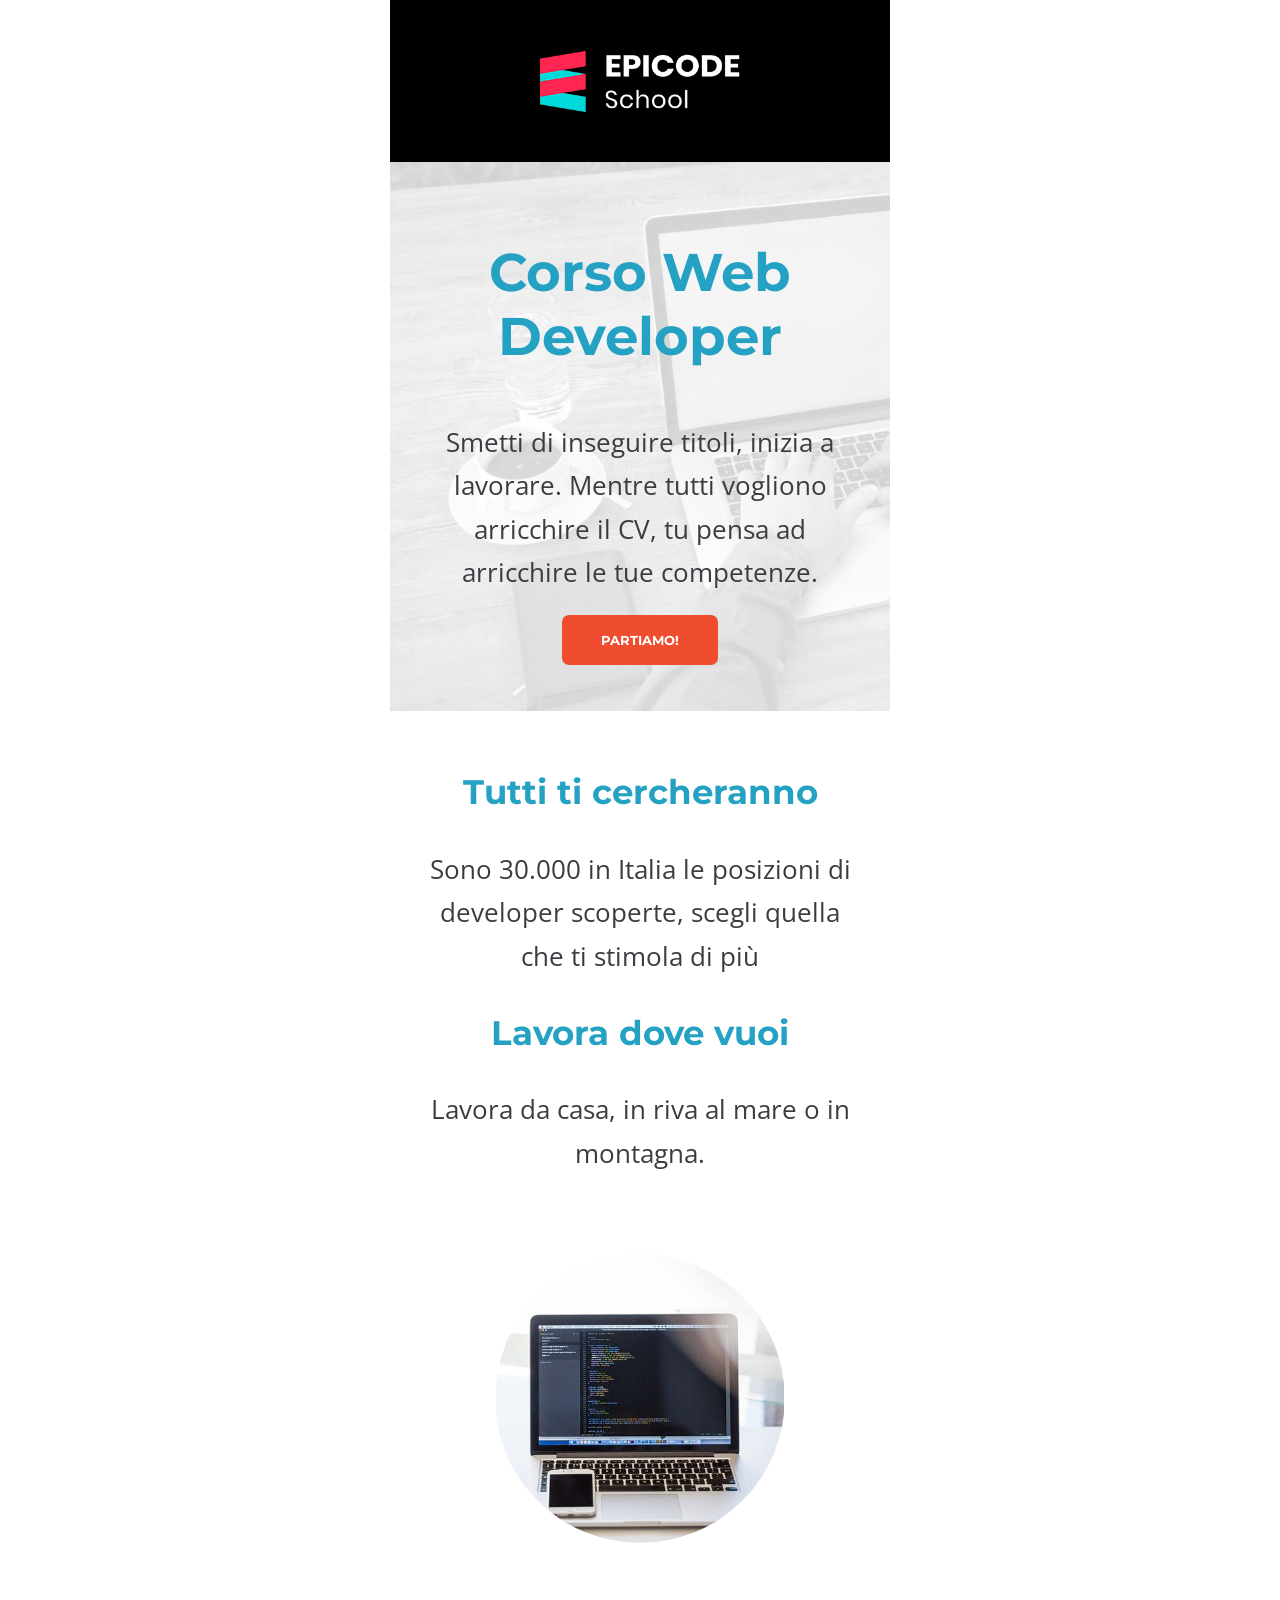
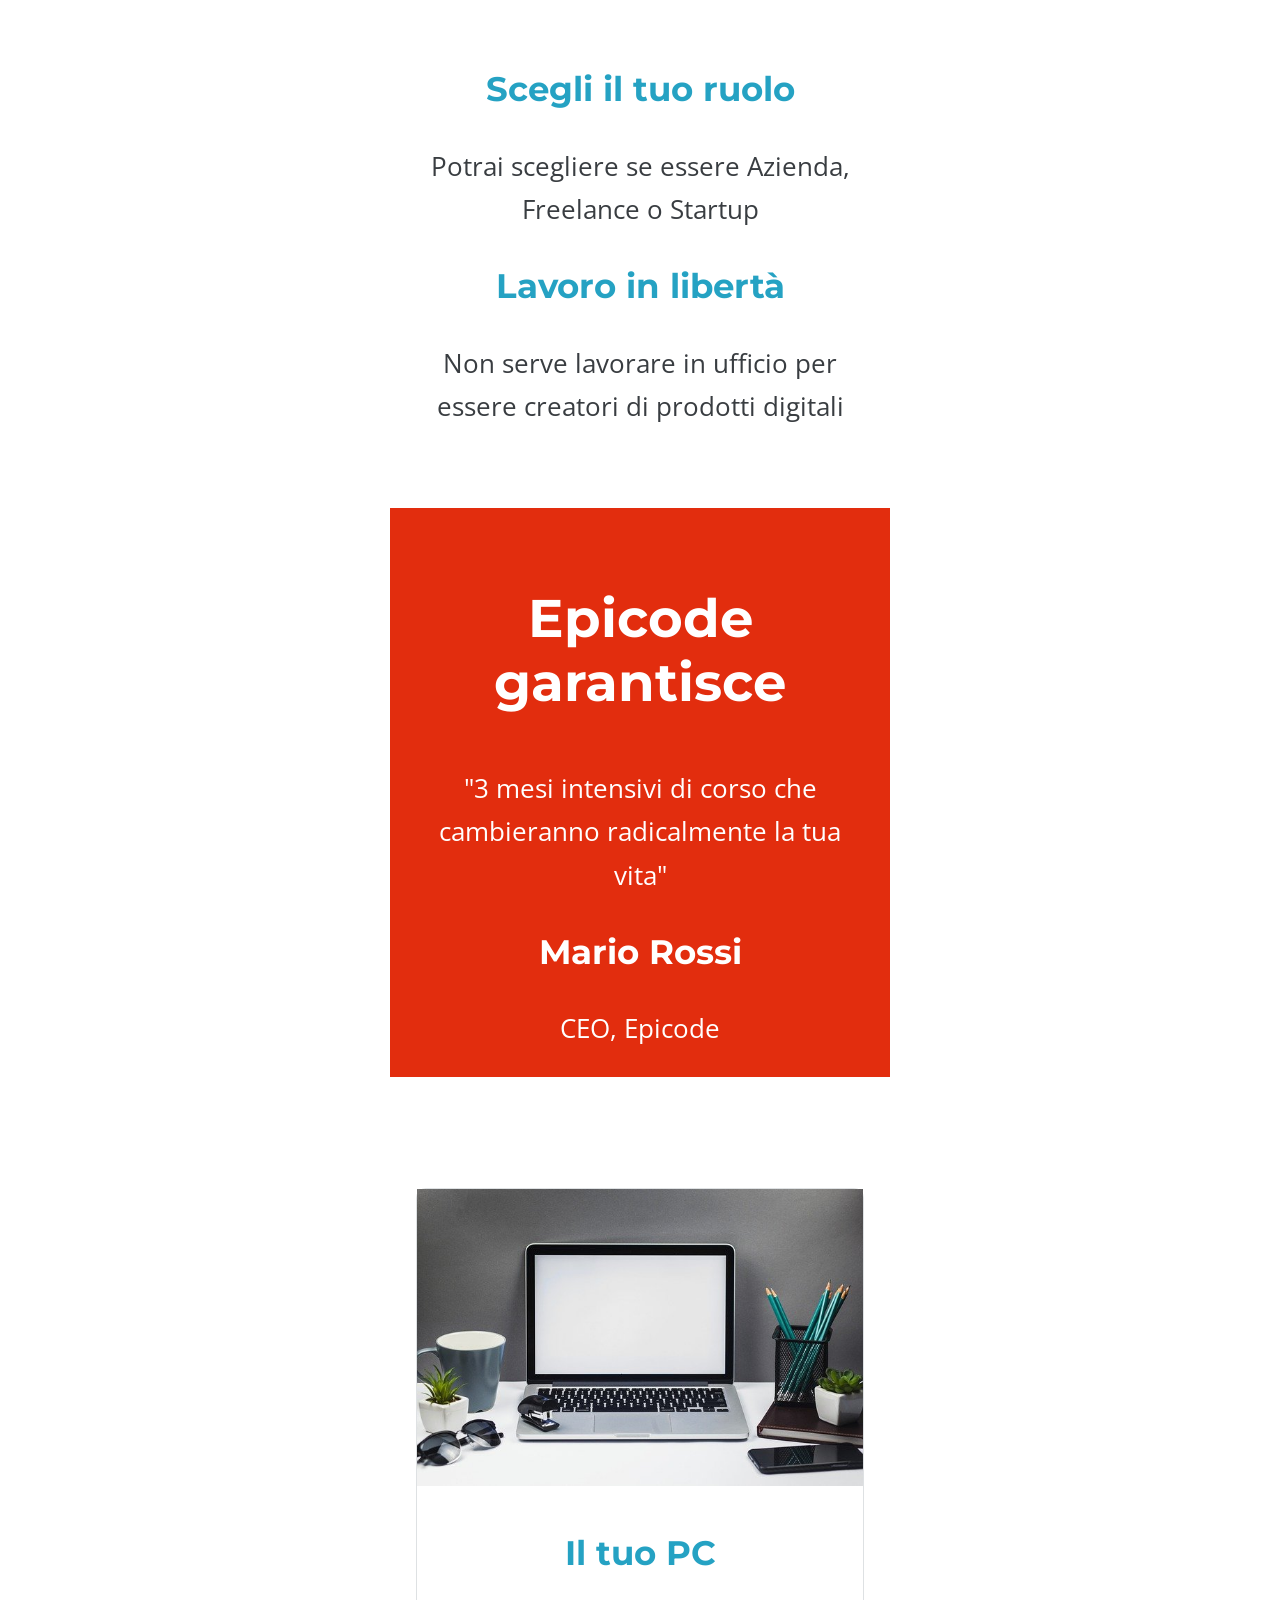
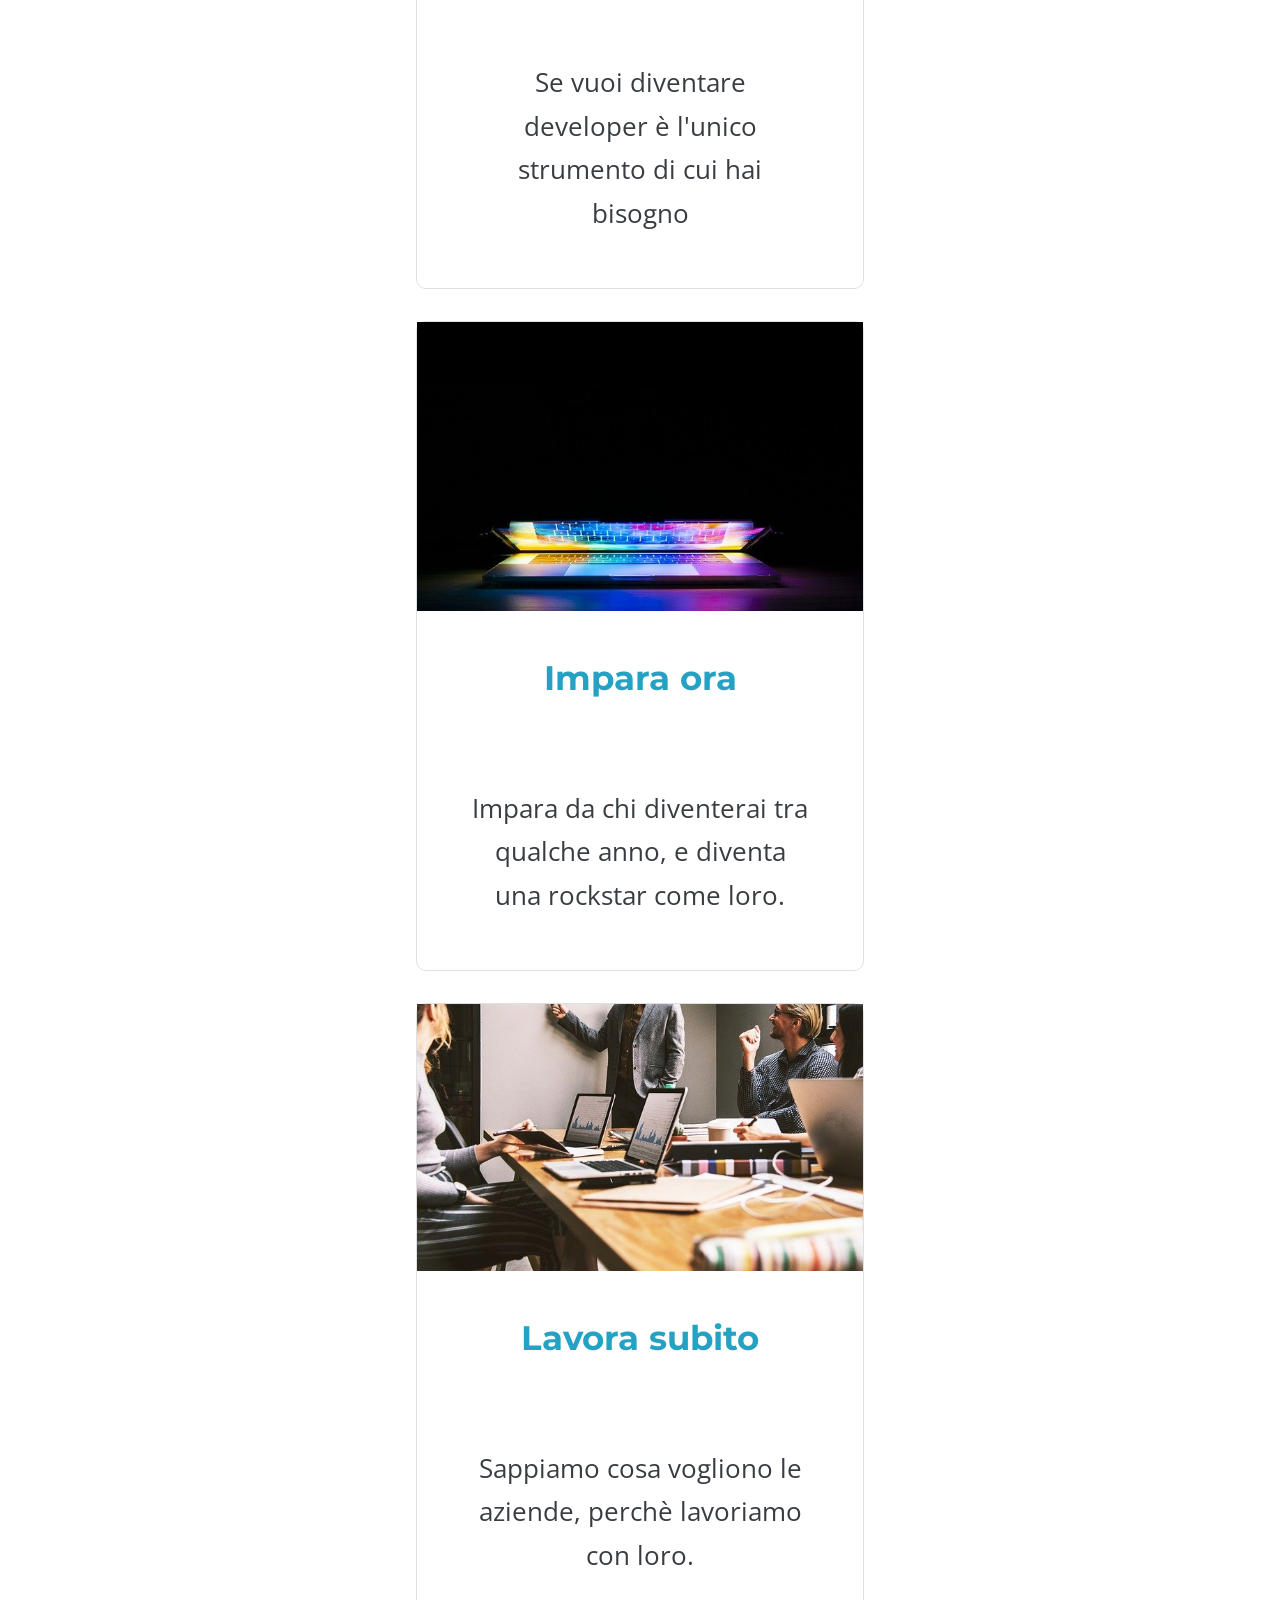
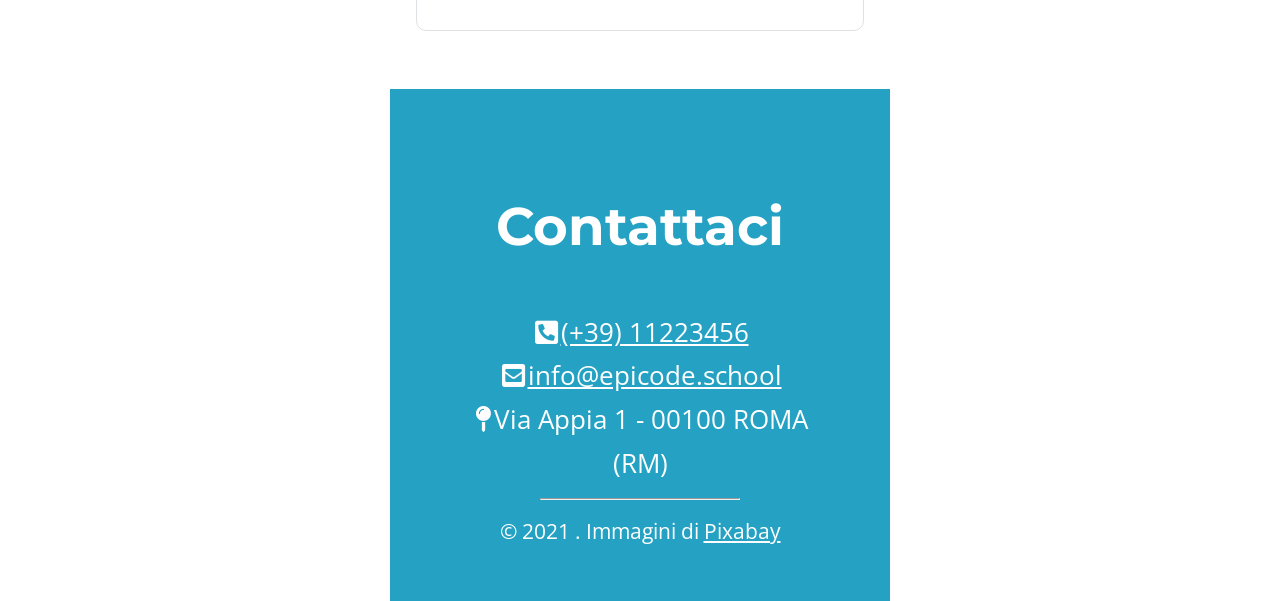
<file: Mobile/index.html>
<!doctype html>
<html lang="en">
  <head>
    <meta charset="UTF-8" />
    <meta name="viewport" content="width=device-width, initial-scale=1.0" />
    <link rel="stylesheet" href="/Assets/Esercizio/css/reset.css" />
    <link
      rel="stylesheet"
      href="https://cdnjs.cloudflare.com/ajax/libs/font-awesome/5.15.4/css/all.min.css"
      integrity="sha512-1ycn6IcaQQ40/MKBW2W4Rhis/DbILU74C1vSrLJxCq57o941Ym01SwNsOMqvEBFlcgUa6xLiPY/NS5R+E6ztJQ=="
      crossorigin="anonymous"
      referrerpolicy="no-referrer"
    />
    <link rel="preconnect" href="https://fonts.googleapis.com" />
    <link rel="preconnect" href="https://fonts.gstatic.com" crossorigin />
    <link
      href="https://fonts.googleapis.com/css2?family=Montserrat:ital,wght@0,100..900;1,100..900&display=swap"
      rel="stylesheet"
    />
    <link rel="preconnect" href="https://fonts.googleapis.com" />
    <link rel="preconnect" href="https://fonts.gstatic.com" crossorigin />
    <link
      href="https://fonts.googleapis.com/css2?family=Open+Sans:ital,wght@0,300..800;1,300..800&display=swap"
      rel="stylesheet"
    />
    <link rel="stylesheet" href="./CSS/style.css" />
    <title>Corso Web Developer - Epicode School</title>
    <meta
      name="description"
      content="Da zero a Epicode con i corsi completi per diventare uno sviluppatore professionista in 3 mesi"
    />
  </head>
  <body>
    <header>
      <img src="/Assets/Esercizio/images/logo.png" />
      <section class="intro-container">
        <h1>Corso Web Developer</h1>
        <p>
          Smetti di inseguire titoli, inizia a lavorare. Mentre tutti vogliono
          arricchire il CV, tu pensa ad arricchire le tue competenze.
        </p>
        <button>PARTIAMO!</button>
      </section>
    </header>
    <main>
      <article>
        <h2>Tutti ti cercheranno</h2>
        <p>
          Sono 30.000 in Italia le posizioni di developer scoperte, scegli
          quella che ti stimola di più
        </p>
        <h2>Lavora dove vuoi</h2>
        <p>Lavora da casa, in riva al mare o in montagna.</p>
        <img src="/Assets/Esercizio/images/notebook.jpg" />
        <h2>Scegli il tuo ruolo</h2>
        <p>Potrai scegliere se essere Azienda, Freelance o Startup</p>
        <h2>Lavoro in libertà</h2>
        <p>
          Non serve lavorare in ufficio per essere creatori di prodotti digitali
        </p>
      </article>
      <section class="page-divider">
        <h1>Epicode garantisce</h1>
        <p>
          "3 mesi intensivi di corso che cambieranno radicalmente la tua vita"
        </p>
        <h2>Mario Rossi</h2>
        <p>CEO, Epicode</p>
      </section>
      <section class="recap-container">
        <div class="box-container">
          <img src="/Assets/Esercizio/images/foto1.jpg" />
          <h2>Il tuo PC</h2>
          <p>
            Se vuoi diventare developer è l'unico strumento di cui hai bisogno
          </p>
        </div>
        <div class="box-container">
          <img src="/Assets/Esercizio/images/foto2.jpg" />
          <h2>Impara ora</h2>
          <p>
            Impara da chi diventerai tra qualche anno, e diventa una rockstar
            come loro.
          </p>
        </div>
        <div class="box-container">
          <img src="/Assets/Esercizio/images/foto3.jpg" />
          <h2>Lavora subito</h2>
          <p>Sappiamo cosa vogliono le aziende, perchè lavoriamo con loro.</p>
        </div>
      </section>
    </main>
    <footer>
      <h1>Contattaci</h1>
      <div>
        <i class="fas fa-phone-square-alt"></i
        ><a href="tel:(+39) 11223456">(+39) 11223456</a>
      </div>
      <div>
        <i class="fas fa-envelope-square"></i
        ><a href="mailto:info@epicode.school">info@epicode.school</a>
      </div>
      <address>
        <i class="fas fa-map-pin"></i>Via Appia 1 - 00100 ROMA (RM)
      </address>
      <hr />
      <blockquote>© 2021 . Immagini di <a href="#">Pixabay</a></blockquote>
    </footer>
  </body>
</html>
</file>
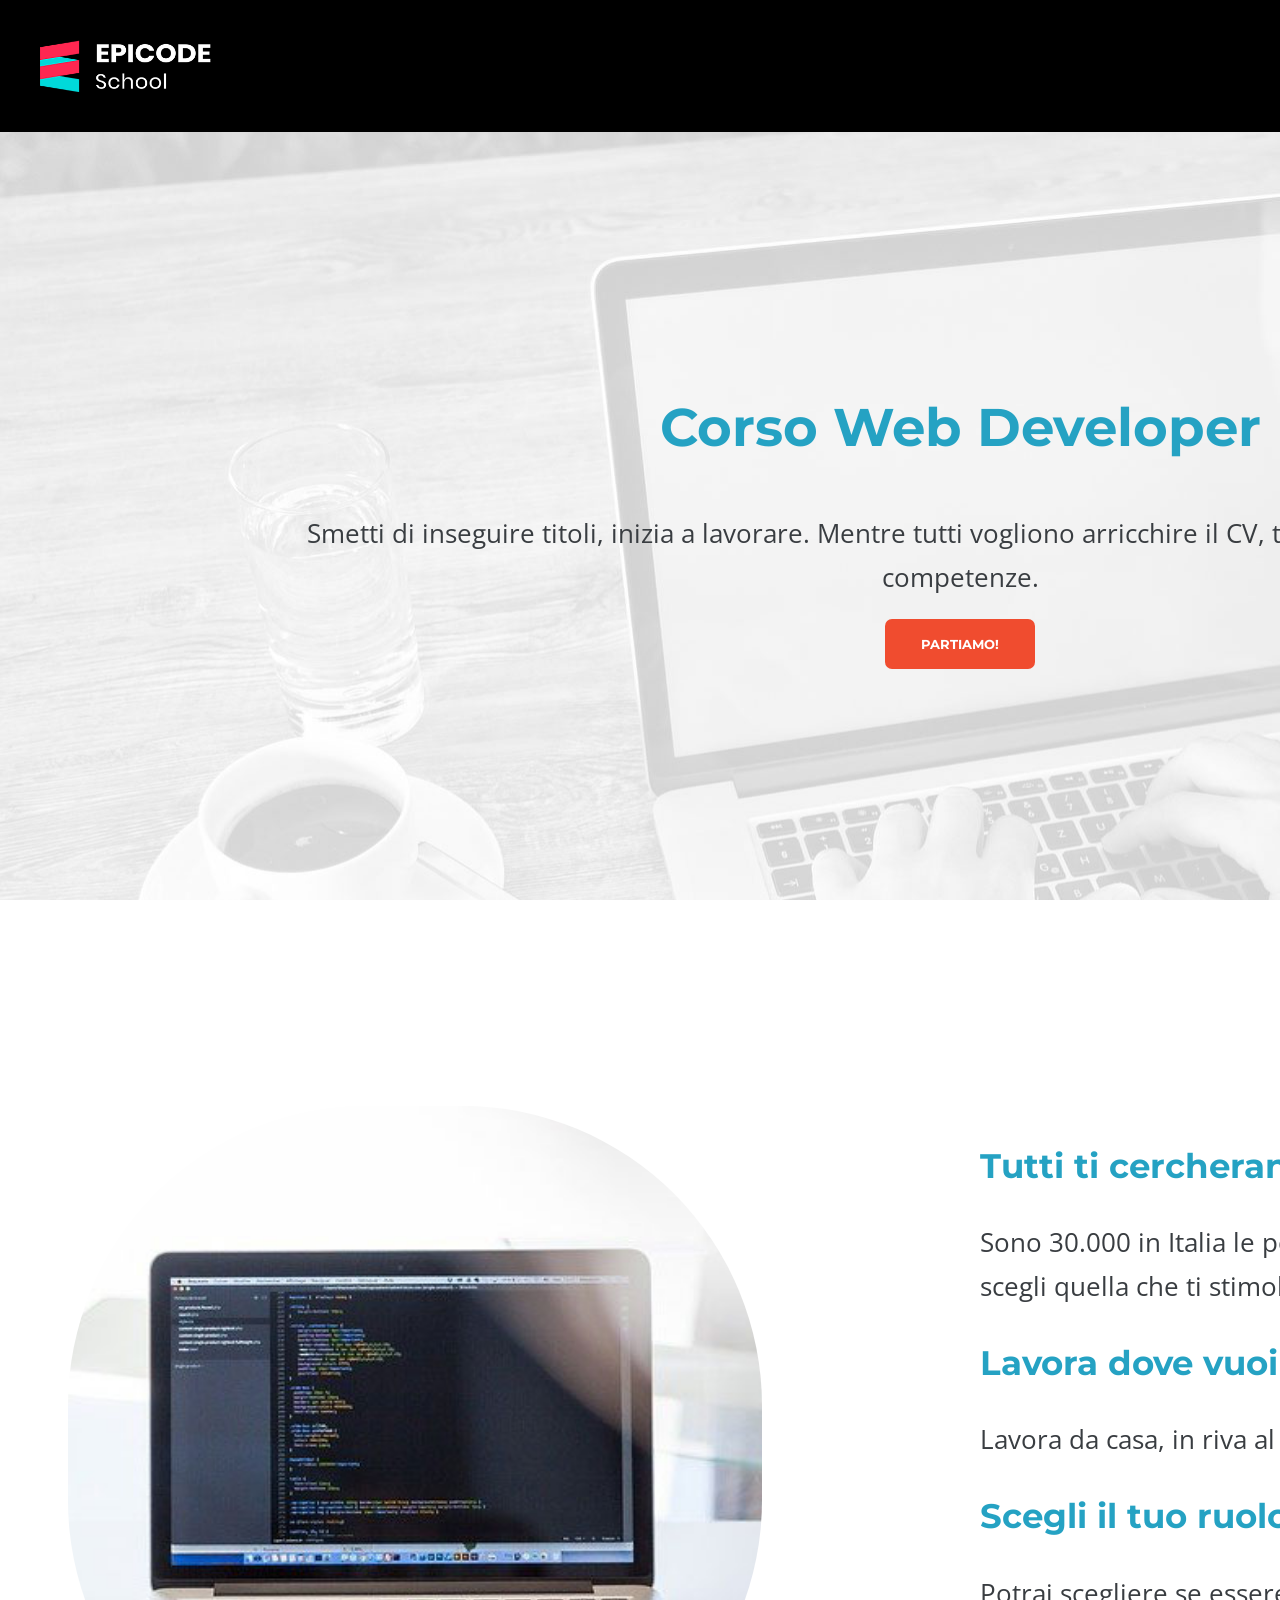
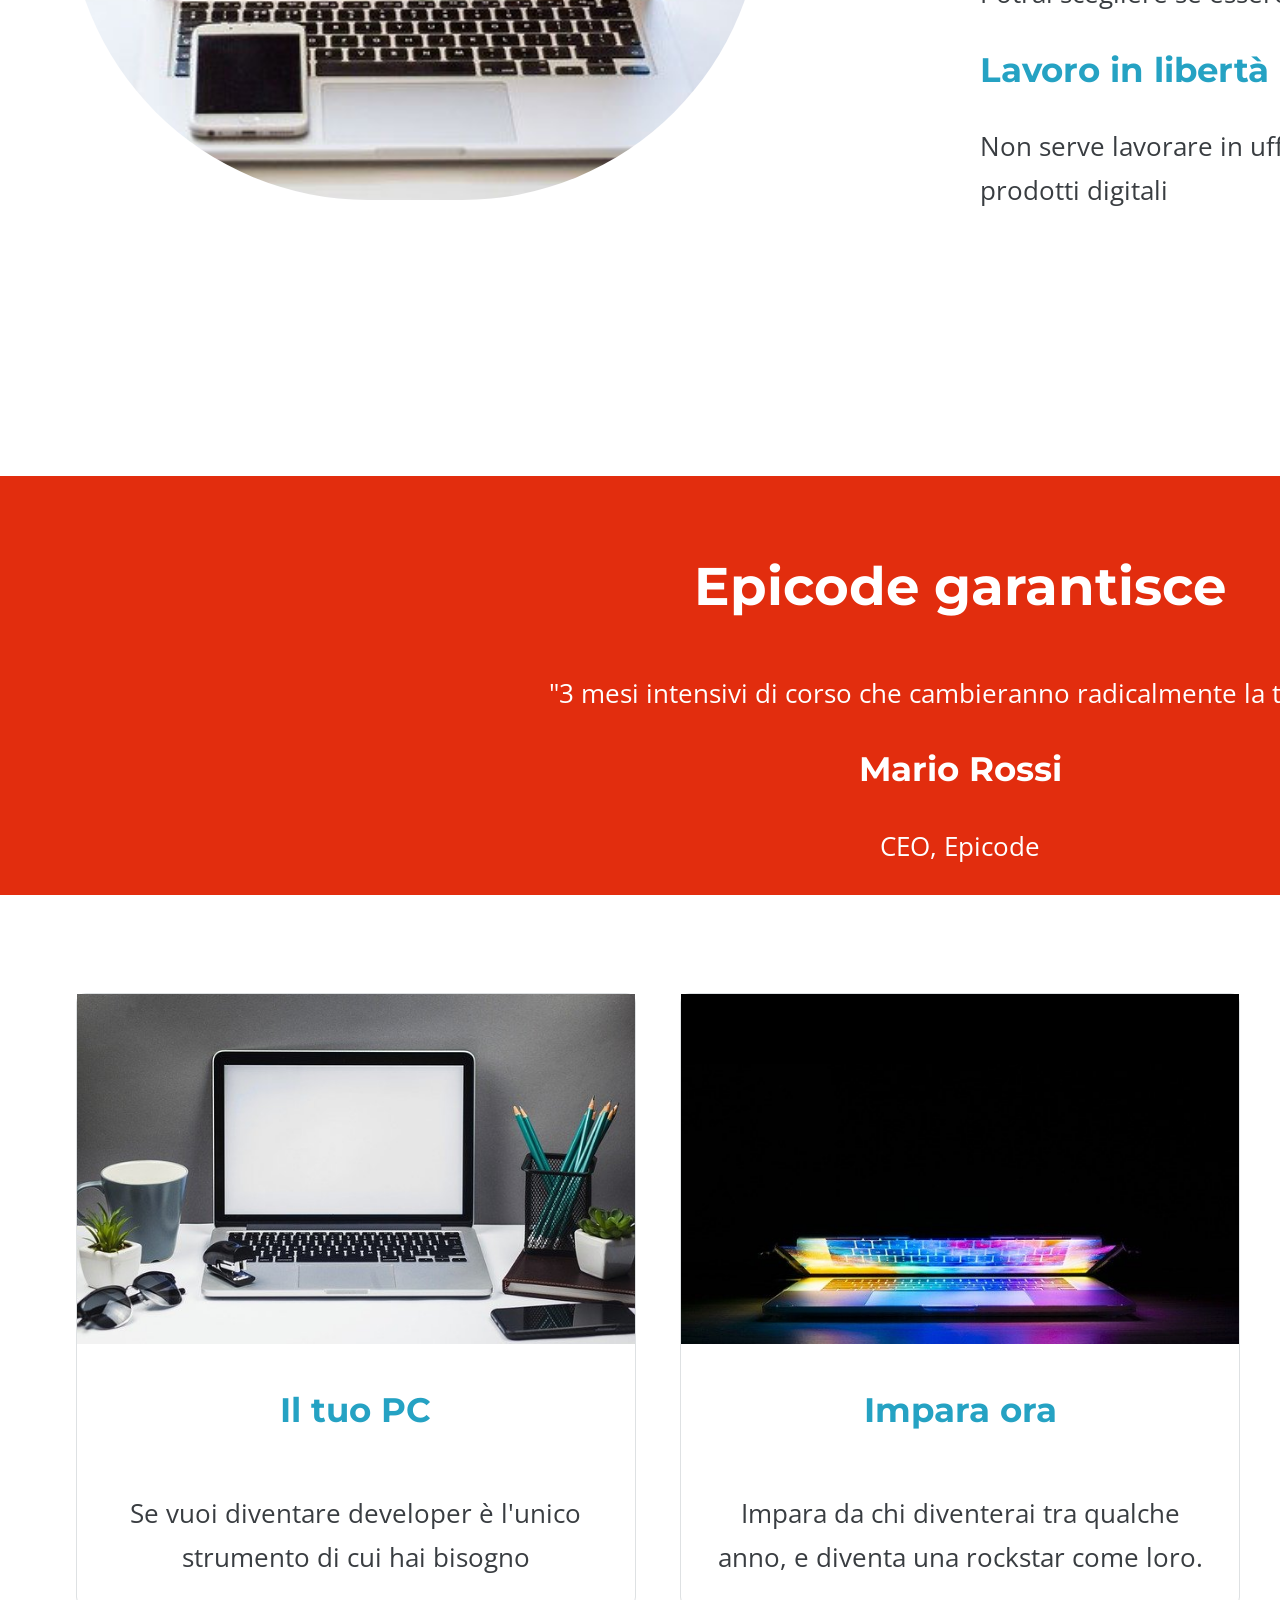
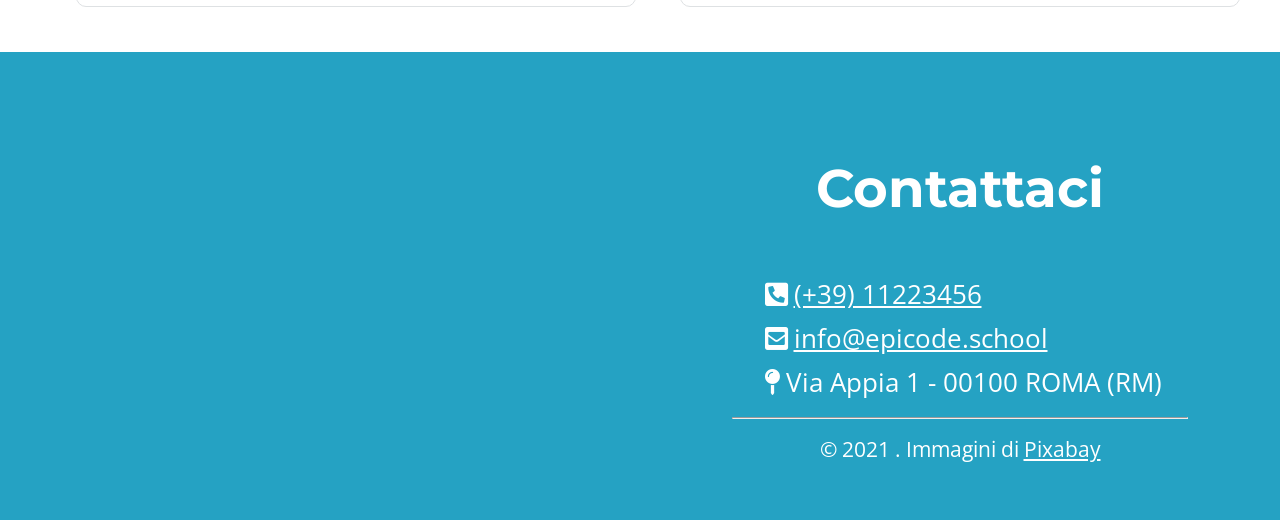
<file: Web/index.html>
<!doctype html>
<html lang="en">
  <head>
    <meta charset="UTF-8" />
    <meta name="viewport" content="width=device-width, initial-scale=1.0" />
    <link rel="stylesheet" href="/Assets/Esercizio/css/reset.css" />
    <link
      rel="stylesheet"
      href="https://cdnjs.cloudflare.com/ajax/libs/font-awesome/5.15.4/css/all.min.css"
      integrity="sha512-1ycn6IcaQQ40/MKBW2W4Rhis/DbILU74C1vSrLJxCq57o941Ym01SwNsOMqvEBFlcgUa6xLiPY/NS5R+E6ztJQ=="
      crossorigin="anonymous"
      referrerpolicy="no-referrer"
    />
    <link rel="preconnect" href="https://fonts.googleapis.com" />
    <link rel="preconnect" href="https://fonts.gstatic.com" crossorigin />
    <link
      href="https://fonts.googleapis.com/css2?family=Montserrat:ital,wght@0,100..900;1,100..900&display=swap"
      rel="stylesheet"
    />
    <link rel="preconnect" href="https://fonts.googleapis.com" />
    <link rel="preconnect" href="https://fonts.gstatic.com" crossorigin />
    <link
      href="https://fonts.googleapis.com/css2?family=Open+Sans:ital,wght@0,300..800;1,300..800&display=swap"
      rel="stylesheet"
    />
    <link rel="stylesheet" href="./style.css" />
    <title>Corso Web Developer - Epicode School</title>
    <meta
      name="description"
      content="Da zero a Epicode con i corsi completi per diventare uno sviluppatore professionista in 3 mesi"
    />
  </head>
  <header>
    <img src="/Assets/Esercizio/images/logo.png" />
  </header>
  <main>
    <section class="intro-container">
      <h1>Corso Web Developer</h1>
      <p>
        Smetti di inseguire titoli, inizia a lavorare. Mentre tutti vogliono
        arricchire il CV, tu pensa ad arricchire le tue competenze.
      </p>
      <form>
        <button>PARTIAMO!</button>
      </form>
    </section>
    <article>
      <div class="img-container">
        <img src="/Assets/Esercizio/images/notebook.jpg" />
      </div>
      <div class="text-container">
        <h2>Tutti ti cercheranno</h2>
        <p>
          Sono 30.000 in Italia le posizioni di developer scoperte, scegli
          quella che ti stimola di più
        </p>
        <h2>Lavora dove vuoi</h2>
        <p>Lavora da casa, in riva al mare o in montagna.</p>
        <h2>Scegli il tuo ruolo</h2>
        <p>Potrai scegliere se essere Azienda, Freelance o Startup</p>
        <h2>Lavoro in libertà</h2>
        <p>
          Non serve lavorare in ufficio per essere creatori di prodotti digitali
        </p>
      </div>
    </article>
    <section class="page-divider">
      <h1>Epicode garantisce</h1>
      <p>
        "3 mesi intensivi di corso che cambieranno radicalmente la tua vita"
      </p>
      <h2>Mario Rossi</h2>
      <p>CEO, Epicode</p>
    </section>
    <section class="recap-container">
      <div class="box-container">
        <img src="/Assets/Esercizio/images/foto1.jpg" />
        <h2>Il tuo PC</h2>
        <p>
          Se vuoi diventare developer è l'unico strumento di cui hai bisogno
        </p>
      </div>
      <div class="box-container">
        <img src="/Assets/Esercizio/images/foto2.jpg" />
        <h2>Impara ora</h2>
        <p>
          Impara da chi diventerai tra qualche anno, e diventa una rockstar come
          loro.
        </p>
      </div>
      <div class="box-container">
        <img src="/Assets/Esercizio/images/foto3.jpg" />
        <h2>Lavora subito</h2>
        <p>Sappiamo cosa vogliono le aziende, perchè lavoriamo con loro.</p>
      </div>
    </section>
  </main>
  <footer>
    <h1>Contattaci</h1>
    <ul>
      <li>
        <i class="fas fa-phone-square-alt"></i
        ><a href="tel:(+39) 11223456">(+39) 11223456</a>
      </li>
      <li>
        <i class="fas fa-envelope-square"></i
        ><a href="mailto:info@epicode.school">info@epicode.school</a>
      </li>
      <li><i class="fas fa-map-pin"></i>Via Appia 1 - 00100 ROMA (RM)</li>
    </ul>
    <hr />
    <blockquote>© 2021 . Immagini di <a href="#">Pixabay</a></blockquote>
  </footer>
</html>
</file>
<file: Mobile/CSS/style.css>
body {
  width: 500px;
  min-width: 450px;
  margin: 0 auto;
  box-sizing: border-box;
  text-align: center;
  color: #393d41;
  font-size: 1.65rem;
  font-family: "Open Sans", sans-serif;
  font-optical-sizing: auto;
  font-style: normal;
  font-variation-settings: "wdth" 100;
  line-height: 1.65;
}

h1,
h2,
h3 {
  color: #25a2c3;
  line-height: 1.2em;
  font-family: "Montserrat", sans-serif;
  font-optical-sizing: auto;
  font-weight: bold;
  font-style: normal;
  text-align: center;
}

header img {
  width: 100%;
  box-sizing: border-box;
  background-color: black;
  padding: 50px 150px;
  margin: 0 auto;
}

.intro-container {
  margin-top: -12px;
  width: 100%;
  box-sizing: border-box;
  background-image: url("/Assets/Esercizio/images/banner.jpg");
  background-size: cover;
  padding: 1em;
}

h1 {
  padding: 1em;
  font-size: 2em;
}

.intro-container p {
  padding: 0 0.7em;
}

.intro-container button {
  background-color: #f04c2f;
  border: none;
  width: 35%;
  height: 50px;
  color: white;
  box-sizing: border-box;
  font-family: "Montserrat", sans-serif;
  font-optical-sizing: auto;
  font-weight: bold;
  font-style: normal;
  text-align: center;
  border-radius: 7px;
  margin: 1.5em auto;
}

.intro-container button:hover {
  cursor: pointer;
}

article {
  width: 100%;
  box-sizing: border-box;
  padding: 1em;
}

h2 {
  padding: 1em;
  font-size: 1.3em;
}

article img {
  border-radius: 250px;
  box-sizing: border-box;
  padding: 3em;
  display: inline-block;
  width: 100%;
}

.page-divider {
  background-color: #e22d0e;
  width: 100%;
  box-sizing: border-box;
  padding: 1em;
  margin: 2em auto;
}

.page-divider h1,
.page-divider h2,
.page-divider p {
  color: white;
}

.recap-container {
  width: 100%;
  box-sizing: border-box;
  padding: 1em;
}

.box-container {
  border: 1px solid #dee1e3;
  border-radius: 10px;
  margin: 1.2em auto;
  text-align: center;
}

.box-container img {
  box-sizing: border-box;
  width: 100%;
}

.box-container p {
  padding: 2em;
}

footer {
  padding: 2em;
  color: white;
  background-color: #25a2c3;
}

footer h1 {
  color: white;
}

i {
  margin: 0 3px;
}

a {
  color: white;
}

hr {
  width: 50%;
}
blockquote {
  font-size: 0.8em;
}
</file>
<file: Web/style.css>
body {
  width: 1920px;
  min-width: 1366px;
  margin: 0 auto;
  box-sizing: border-box;
  text-align: center;
  color: #393d41;
  font-size: 1.65rem;
  font-family: "Open Sans", sans-serif;
  font-optical-sizing: auto;
  font-style: normal;
  font-variation-settings: "wdth" 100;
  line-height: 1.65;
}

h1,
h2,
h3 {
  color: #25a2c3;
  line-height: 1.2em;
  font-family: "Montserrat", sans-serif;
  font-optical-sizing: auto;
  font-weight: bold;
  font-style: normal;
  text-align: center;
}

header {
  box-sizing: border-box;
  background-color: black;
  text-align: left;
  margin: 0 auto;
  height: 5em;
}

header img {
  margin: 1.5em;
  height: 2em;
}

.intro-container {
  box-sizing: border-box;
  background-image: url("/Assets/Esercizio/images/banner.jpg");
  background-size: cover;
  padding: 8em;
}

h1 {
  padding: 1em;
  font-size: 2em;
}

.intro-container p {
  padding: 0 0.7em;
}

.intro-container button {
  background-color: #f04c2f;
  border: none;
  width: 10%;
  height: 50px;
  color: white;
  box-sizing: border-box;
  font-family: "Montserrat", sans-serif;
  font-optical-sizing: auto;
  font-weight: bold;
  font-style: normal;
  text-align: center;
  border-radius: 7px;
  margin: 1.5em auto;
}

.intro-container button:hover {
  cursor: pointer;
}

article {
  box-sizing: border-box;
  padding: 1em;
}

h2 {
  padding: 1em;
  font-size: 1.3em;
}

.img-container {
  display: block;
  border-radius: 250px;
  box-sizing: border-box;
  text-align: left;
  padding: 1em;
}

.img-container,
.text-container {
  display: inline-block;
  vertical-align: center;
  box-sizing: border-box;
}

.img-container {
  width: 40%;
  text-align: right;
}

.text-container {
  width: 58%;
  padding: 7em;
  text-align: left;
}

.text-container h2 {
  text-align: left;
  padding: 1em 0;
}

.img-container img {
  width: 100%;
  border-radius: 300px;
}

.page-divider {
  background-color: #e22d0e;
  width: 100%;
  box-sizing: border-box;
  padding: 1em;
  margin: 2em auto;
}

.page-divider h1,
.page-divider h2,
.page-divider p {
  color: white;
}

.recap-container {
  width: 100%;
  box-sizing: border-box;
  padding: 1em;
}

.box-container {
  width: 30%;
  box-sizing: border-box;
  display: inline-block;
  border: 1px solid #dee1e3;
  border-radius: 10px;
  margin: 0.7em;
}

.box-container img {
  box-sizing: border-box;
  height: 350px;
  width: 100%;
  object-fit: cover;
}

.box-container p {
  padding: 1em;
}

footer {
  padding: 2em;
  color: white;
  background-color: #25a2c3;
}

footer h1 {
  color: white;
}

i {
  margin: 0 6px;
}

a {
  color: white;
}

hr {
  width: 25%;
}
blockquote {
  font-size: 0.8em;
}

ul {
  text-align: left;
  list-style: none;
  display: inline-block;
}
</file>
